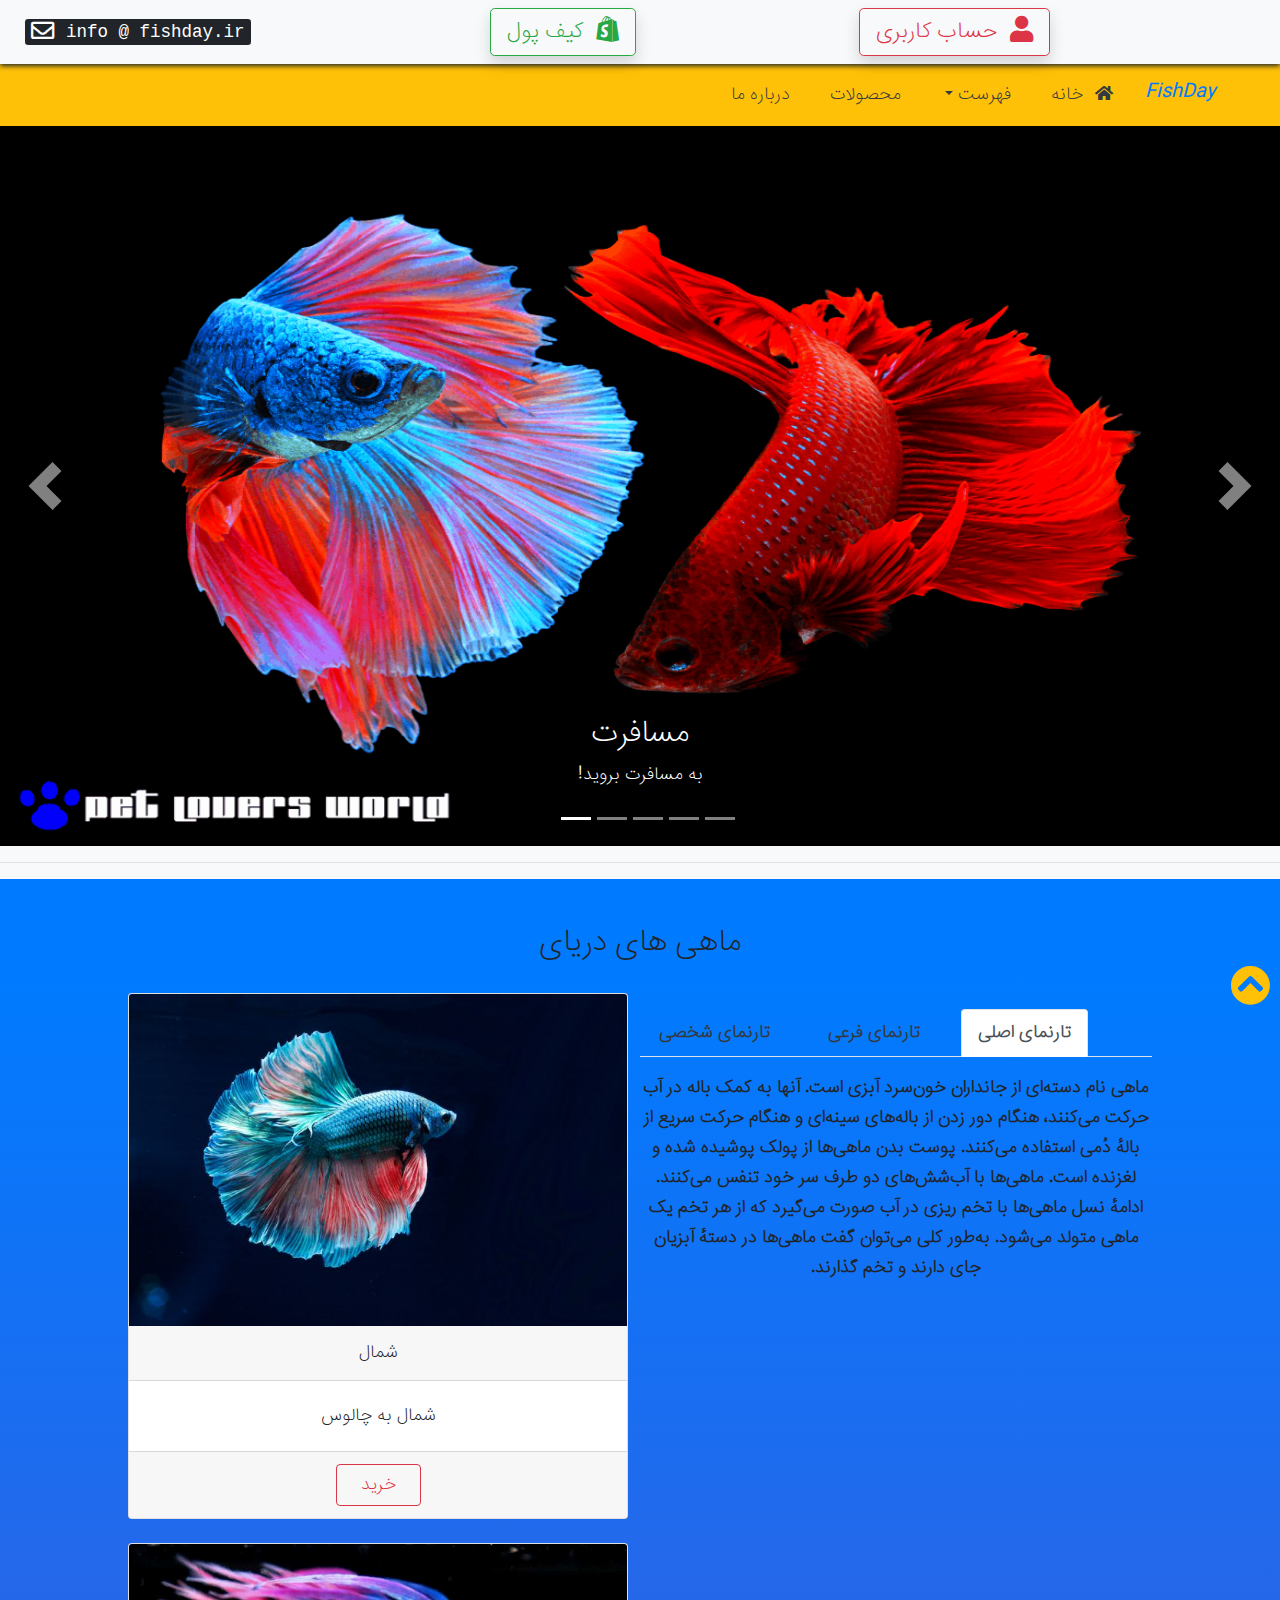
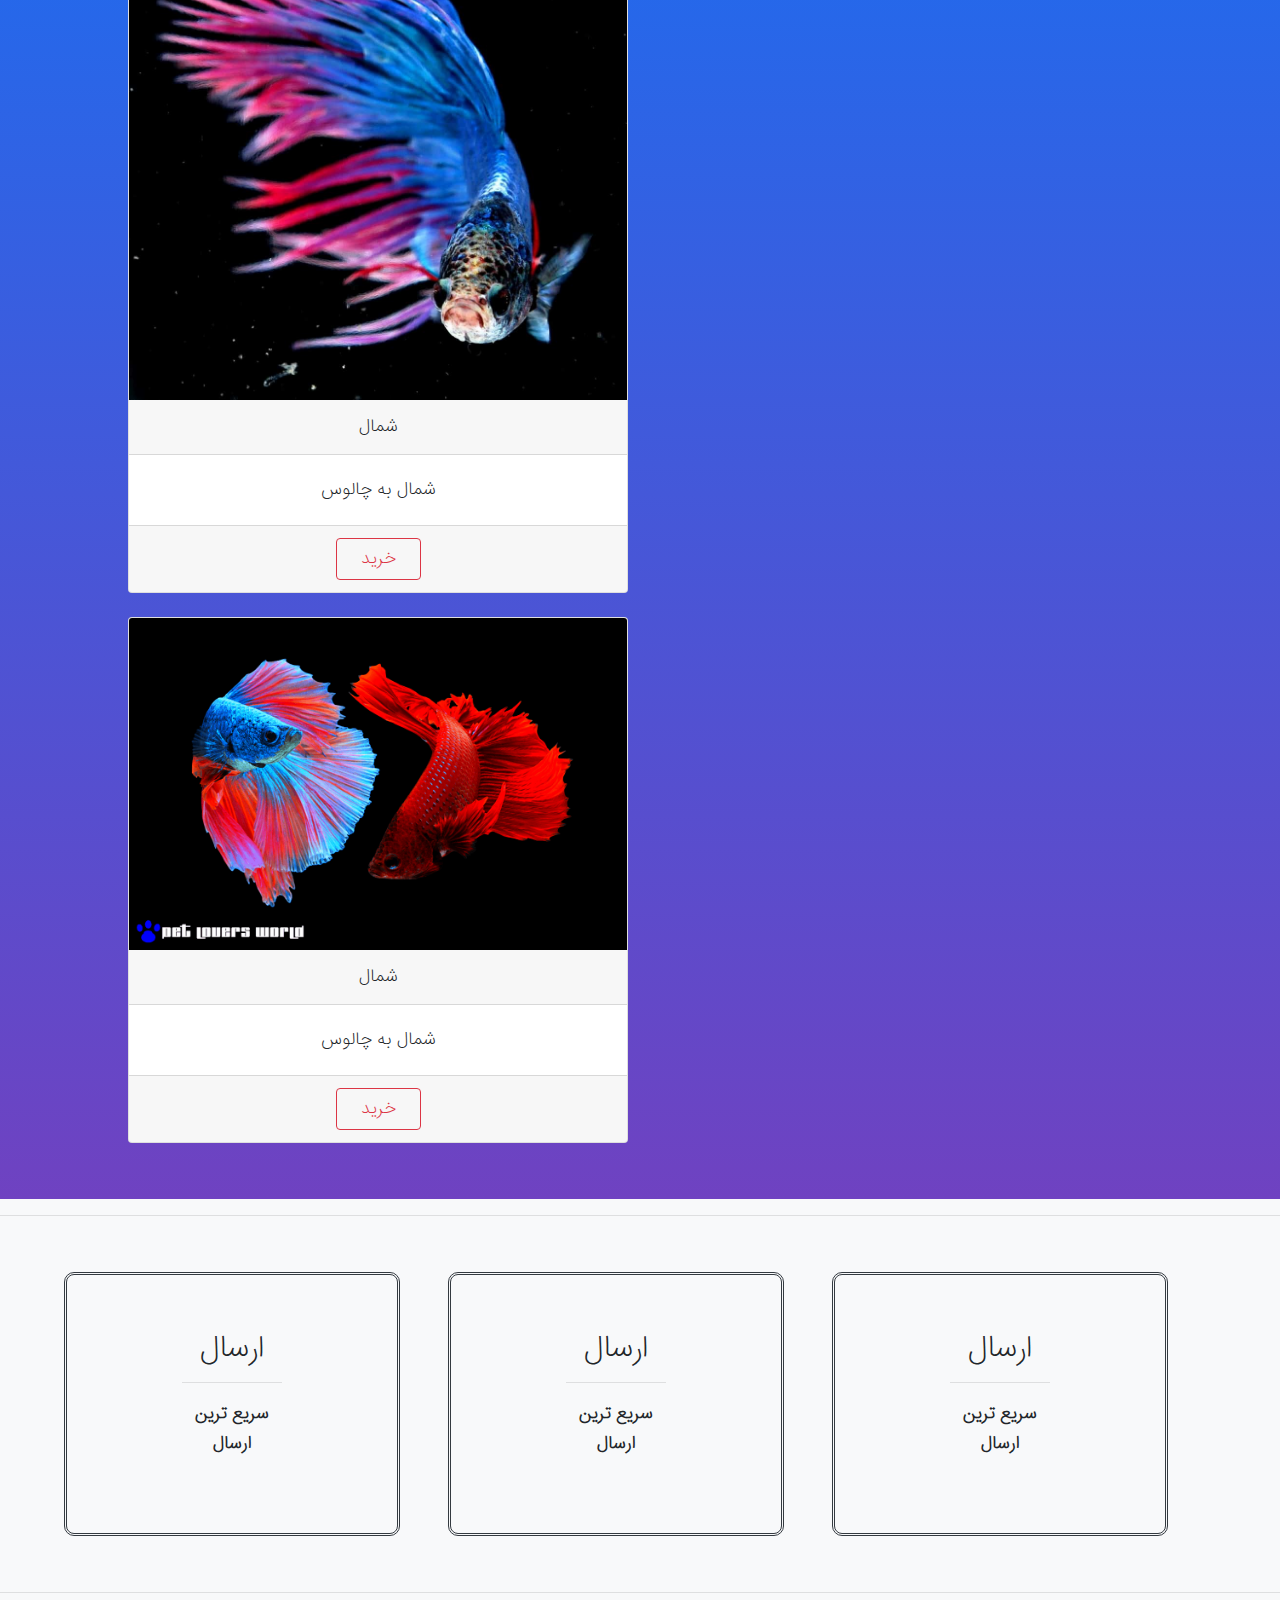
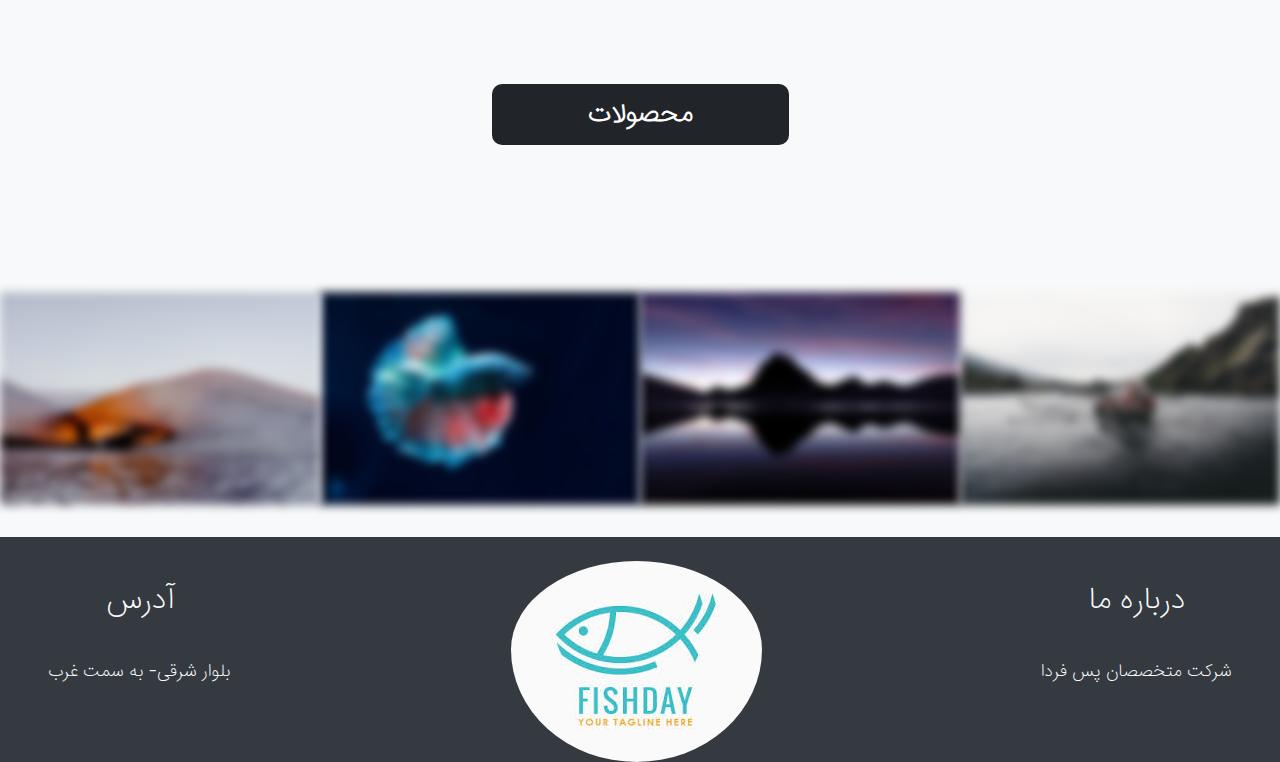
<file: index.html>
<!DOCTYPE html>
<html lang="fa-IR" dir="rtl">

<head>
    <meta charset="UTF-8">
    <meta name="viewport" content="width=device-width, initial-scale=1.0">
    <meta name="description" content="سایت برای خرید ماهی های دریایی درجه 1#">
    <link rel="stylesheet" href="bootstrap.min.css">
    <link rel="stylesheet" href="nsite.css">
    <script src="jquery-3.5.1.min.js"></script>
    <script src="bootstrap.min.js"></script>
    <script src="popper.min.js"></script>
    <link rel="icon" href="favico.jpg">
    <title>پوریا صدیقی ارفعی : FishDay</title>
</head>

<body data-spy="scroll" data-target=".navbar" data-offset="130">
    <script src="nsite.js"></script>
    <!-- top -->
    <!-- top -->
    <div class="top nav p-2 bg-light position-relative">
        <button class="btn btn-outline-danger btn-lg shadow" data-toggle="modal" data-target="#accform" id="acc"><i
                class="fas userico fa-lg">&nbsp;&nbsp;</i>حساب
            کاربری</button>
        <button class="btn btn-outline-success btn-lg shadow" id="kif"><i class="fab shopico fa-lg">&nbsp;&nbsp;</i>کیف
            پول</button>
        <button class="btn btn-lg" data-toggle="modal" data-target="#mailform" id="mail"><kbd><i
                    class="far mailico fa-lg">&nbsp;&nbsp;</i>info @
                fishday.ir</kbd></button>
        <!-- Account User Form -->
        <!-- Account User Form -->
        <div class="modal fade" id="accform">
            <div class="modal-dialog">
                <div class="modal-content p-4">
                    <div class="modal-header">
                        <button type="button" class="close" data-dismiss="modal">&times;</button>
                        <h3 class="modal-title ml-auto">ورود</h3>
                    </div>
                    <div class="modal-body">
                        <form class="needs-validation" novalidate>
                            <div class="form-group">
                                <label for="uname">نام کاربری:</label>
                                <input type="text" class="form-control" id="uname" placeholder="09XXXXXXXXXX" required>
                                <div class="valid-feedback">صحیح</div>
                                <div class="invalid-feedback">&#10060; پر کردن این فیلد الزامیست!</div>
                            </div>
                            <div class="form-group">
                                <label for="pwd">گذرواژه:</label>
                                <input type="password" class="form-control" id="pwd" placeholder="*********" required>
                                <div class="valid-feedback">صحیح</div>
                                <div class="invalid-feedback">&#10060; پر کردن این فیلد الزامیست!</div>
                            </div>
                            <div class="form-group form-check">
                                <input type="checkbox" class="form-check-input" id="tik" required>
                                <label for="tik">&nbsp;&nbsp;&nbsp;&nbsp;&nbsp;&nbsp;می
                                    پذیرم</label>
                                <div class="valid-feedback">پذیرفتید!</div>
                                <div class="invalid-feedback">&#10060; نپذیرفتید!</div>
                            </div>
                            <button type="submit" class="btn btn-outline-primary">ارسال</button>
                        </form>
                    </div>
                    <div class="modal-footer">
                        <button type="button" class="btn btn-outline-danger" data-dismiss="modal">بستن</button>
                    </div>
                </div>
            </div>
        </div>
        <!-- Send E-Mail -->
        <!-- Send E-Mail -->
        <div class="modal fade" id="mailform">
            <div class="modal-dialog">
                <div class="modal-content p-4">
                    <div class="modal-header">
                        <button type="button" class="close" data-dismiss="modal">&times;</button>
                        <h3 class="modal-title ml-auto">ایمیل</h3>
                    </div>
                    <div class="modal-body">
                        <form class="needs-validation" novalidate>
                            <div class="form-group">
                                <label for="mailing">ایمیل خود را وارد کنید:</label>
                                <input type="email" class="form-control" id="mailing" placeholder="XYZ@Xmail.com"
                                    required>
                                <div class="valid-feedback">صحیح</div>
                                <div class="invalid-feedback">&#10060; پر کردن این فیلد الزامیست !</div>
                            </div>
                            <div class="form-group">
                                <label for="pm">&#9998; پیام :</label>
                                <textarea class="form-control" rows="7" id="pm"
                                    placeholder="پیام خود را وارد کنید . . ." required></textarea>
                                <div class="invalid-feedback">&#10060; پیامی وارد نشده !</div>
                            </div>
                            <button type="submit" class="btn btn-outline-primary">ارسال</button>
                        </form>
                    </div>
                    <div class="modal-footer">
                        <button type="button" class="btn btn-outline-danger" data-dismiss="modal">بستن</button>
                    </div>
                </div>
            </div>
        </div>
    </div>
    <!-- NavBar Bottstrap -->
    <!-- NavBar Bottstrap -->
    <div id="navpak" class="navbar navbar-expand bg-warning p-2">
        <button id="hambutton" class="btn btn-primary">| | |</button>
        <ul class="navbar-nav">
            <li class="navbar-brand"><a href="http://fishday.ir"><em>FishDay</em></a></li>
            <li class="nav-item nav-link"><a href="http://fishday.ir"><em
                        class="fa homeico">&nbsp;&nbsp;&nbsp;</em>خانه</a></li>
            <li class="nav-item dropdown">
                <a class="nav-link dropdown-toggle" href="#" data-toggle="dropdown">فهرست </a>
                <div class="dropdown-menu">
                    <a class="dropdown-item" href="#gallery">اصل</a>
                    <a class="dropdown-item" href="#fare">فرع</a>
                </div>
            </li>
            <li class="nav-item nav-link"><a href="#products">محصولات</a></li>
            <li class="nav-item nav-link"><a href="#usinfo">درباره ما</a></li>
        </ul>
    </div>
    <!-- Image Slider -->
    <!-- Image Slider -->
    <div id="float">
        <div id="carousel" class="carousel slide" data-ride="carousel">
            <div class="carousel-inner">
                <ul class="carousel-indicators pl-4">
                    <li data-target="#carousel" data-slide-to="0" class="active"></li>
                    <li data-target="#carousel" data-slide-to="1"></li>
                    <li data-target="#carousel" data-slide-to="2"></li>
                    <li data-target="#carousel" data-slide-to="3"></li>
                    <li data-target="#carousel" data-slide-to="4"></li>
                </ul>
                <div class="active">
                    <img src="midimg.png" alt="">
                    <section>
                        <h3>مسافرت</h3>
                        <p>به مسافرت بروید!</p>
                    </section>
                </div>
                <div>
                    <img src="fernando-puente-eu2EP0CGWz4-unsplash.jpg" alt="">
                    <section>
                        <h3>ماهی</h3>
                        <p>ماهی قزل آلا</p>
                    </section>
                </div>
                <div>
                    <img src="fish1.jpg" alt="">
                    <section>
                        <h3>کوه</h3>
                        <p>رشته کوه های آلپ!</p>
                    </section>
                </div>
                <div>
                    <img src="fish2.jpg" alt="">
                    <section>
                        <h3>دشت</h3>
                        <p>دشت و کوه</p>
                    </section>
                </div>
                <div>
                    <img src="tim-oun-9vEd-okmjfI-unsplash.jpg" alt="">
                    <section>
                        <h3>کوه ودشت</h3>
                        <p>دشت در کوه</p>
                    </section>
                </div>
                <a class="carousel-control-prev" href="#carousel" data-slide="prev">
                    <span class="carousel-control-prev-icon p-4"></span>
                </a>
                <a class="carousel-control-next" href="#carousel" data-slide="next">
                    <span class="carousel-control-next-icon p-4"></span>
                </a>
            </div>
            <a class="up position-fixed text-warning fas flashicoup fa-lg" href="#"></a>
        </div>
        <hr>
        <!-- Product Gallery -->
        <!-- Product Gallery -->
        <div id="gallery" class="pt-5">
            <h3>ماهی های دریای</h3>
            <div id="card" class="float-left">
                <div class="card mt-4">
                    <img src="fish1.jpg" class="card-img-top" alt="">
                    <div class="card-header">شمال</div>
                    <div class="card-body">شمال به چالوس</div>
                    <div class="card-footer"><button class="btn btn-outline-danger px-4 py-2">خرید</button></div>
                </div>
                <div class="card mt-4">
                    <img class="card-img-top" src="fish2.jpg" alt="">
                    <div class="card-header">شمال</div>
                    <div class="card-body">شمال به چالوس</div>
                    <div class="card-footer"><button class="btn btn-outline-danger px-4 py-2">خرید</button></div>
                </div>
                <div class="card mt-4">
                    <img class="card-img-top" src="midimg.png" alt="">
                    <div class="card-header">شمال</div>
                    <div class="card-body">شمال به چالوس</div>
                    <div class="card-footer"><button class="btn btn-outline-danger px-4 py-2">خرید</button></div>
                </div>
            </div>
            <!-- Nav Pills Tabs -->
            <!-- Nav Pills Tabs -->
            <div id="tabpane" class="mt-5 w-50 font-weight-bold">
                <ul class="nav nav-tabs">
                    <li class="nav-item">
                        <a class="nav-link active" data-toggle="tab" href="#T1">تارنمای اصلی</a>
                    </li>
                    <li class="nav-item">
                        <a class="nav-link" data-toggle="tab" href="#T2">تارنمای فرعی</a>
                    </li>
                    <li class="nav-item">
                        <a class="nav-link" data-toggle="tab" href="#T3">تارنمای شخصی</a>
                    </li>
                </ul>
                <div class="tab-content">
                    <div class="tab-pane active" id="T1">ماهی نام دسته‌ای از جانداران خون‌سرد آبزی است. آنها به کمک باله
                        در آب حرکت می‌کنند، هنگام دور زدن از باله‌های سینه‌ای و
                        هنگام حرکت سریع از بالهٔ دُمی استفاده می‌کنند. پوست بدن ماهی‌ها از پولک پوشیده شده و لغزنده است.
                        ماهی‌ها با آب‌شش‌های دو
                        طرف سر خود تنفس می‌کنند. ادامهٔ نسل ماهی‌ها با تخم ریزی در آب صورت می‌گیرد که از هر تخم یک ماهی
                        متولد می‌شود. به‌طور کلی
                        می‌توان گفت ماهی‌ها در دستهٔ آبزیان جای دارند و تخم گذارند.</div>
                    <div class="tab-pane fade" id="T2">ماهی‌ها اعضای گروه نافراگیری از موجودات زنده‌اند که همهٔ آبزیان
                        آبششدار جمجمه‌دار که دست و پای آن‌ها انگشت ندارد در این
                        دسته جای می‌گیرد. دسته‌هایی مانند مخاطی‌واران، مکنده‌ماهی‌ها، غضروف‌ماهیان و ماهیان استخوانی
                        همگی از این جمله‌اند. بیشتر
                        ماهی‌ها خونسردند به عبارت دیگر اجازه می‌دهند تا دمای بدنشان با دمای فضای پیرامون تغییر کند اما
                        برخی شناگران چابک و بزرگ
                        مانند کوسه بزرگ سفید و ماهی تن دمای درونی بدنشان را کمی بالاتر نگه می‌دارند.[۱][۲] ماهی‌ها در
                        آب‌های جهان رها شده‌اند
                        تقریباً در هر محیط آبی می‌توان ماهی پیدا کرد از جریان‌های تند آب که از بالای کوه‌ها سرچشمه
                        می‌گیرد (مانند ماهی تندابه)
                        تا منطقهٔ مغاکی و حتی ناحیهٔ هدل در عمیق‌ترین نقاط اقیانوس ماهی زندگی می‌کند (مانند
                        مارماهی‌سانان پلیکانی و
                        قلابچه‌ماهی). ماهی‌ها ۳۳٬۱۰۰ گونهٔ توصیف شده دارند که در میان مهره‌داران گسترده‌ترین گونهٔ
                        جانوری است.[۳] محل زندگی ماهی
                        آب یا به‌طور دقیق‌تر و علمی‌تر آب طبیعی است. هر جایی که آب طبیعی مثل برکه و رودخانه وجود داشته
                        باشد ماهی می‌تواند در
                        آنجا زندگی کند به عبارت دیگر به عنوان یک اصل علمی می‌توان گفت که هر جا آب طبیعی وجود داشته باشد
                        ماهی هم در آنجا وجود
                        دارد.</div>
                    <div class="tab-pane fade" id="T3">اهی یکی از منابع با اهمیت برای انسان‌ها است به ویژه منبع خوراکی.
                        ماهیگیران عمده یا افرادی که تنها برای گذران زندگی ماهی
                        می‌گیرند این جانور را از فضای وحش صید می‌کنند (نگاه کنید به ماهی‌گیری یا پرورش ماهی) یا از
                        استخرها یا قفس‌هایی که در
                        اقیانوس کار گذاشته‌اند (نگاه کنید به آبزی‌پروری) ماهی بدست می‌آورند. همچنین برخی ماهی را برای
                        فروش به عنوان حیوان خانگی
                        صید می‌کنند و در آکواریوم‌ها به نمایش می‌گذارند. در گذشته در میان برخی فرهنگ‌ها، ماهی نقش ایزدی
                        داشت از این رو به عنوان
                        نماد مذهبی یا هنری در برخی کتاب‌ها و فیلم‌ها نماد ماهی دیده می‌شود.</div>
                </div>
            </div>
        </div>
        <hr>
        <!-- Tozihate Ersal -->
        <!-- Tozihate Ersal -->
        <div id="fare" class="navbar navbar-expand m-5">
            <div>
                <h3>ارسال</h3>
                <hr>
                <p>سریع ترین ارسال</p>
            </div>
            <div>
                <h3>ارسال</h3>
                <hr>
                <p>سریع ترین ارسال</p>
            </div>
            <div>
                <h3>ارسال</h3>
                <hr>
                <p>سریع ترین ارسال</p>
            </div>
        </div>
        <hr>
        <div id="products">
            <br><br><br>
            <kbd><strong>محصولات</strong></kbd>
            <div class="row w-100 mr-0">
                <img src="fernando-puente-eu2EP0CGWz4-unsplash.jpg" alt="">
                <img src="tim-oun-9vEd-okmjfI-unsplash.jpg" alt="">
                <img src="fish1.jpg" alt="">
                <img src="sandro-katalina-sRaRlaFQolw-unsplash.jpg" alt="">
            </div>
        </div>
        <div id="usinfo" class="bg-dark">
            <div class="float-right p-5">
                <h3>درباره ما</h3>
                <br>
                <p>شرکت متخصصان پس فردا</p>
            </div>
            <img class="pt-4 rounded-circle" src="favico.jpg" alt="logo">
            <div class="float-left p-5">
                <h3>آدرس</h3>
                <br>
                <p>بلوار شرقی- به سمت غرب</p>
            </div>
        </div>
    </div>
</body>

</html>
</file>
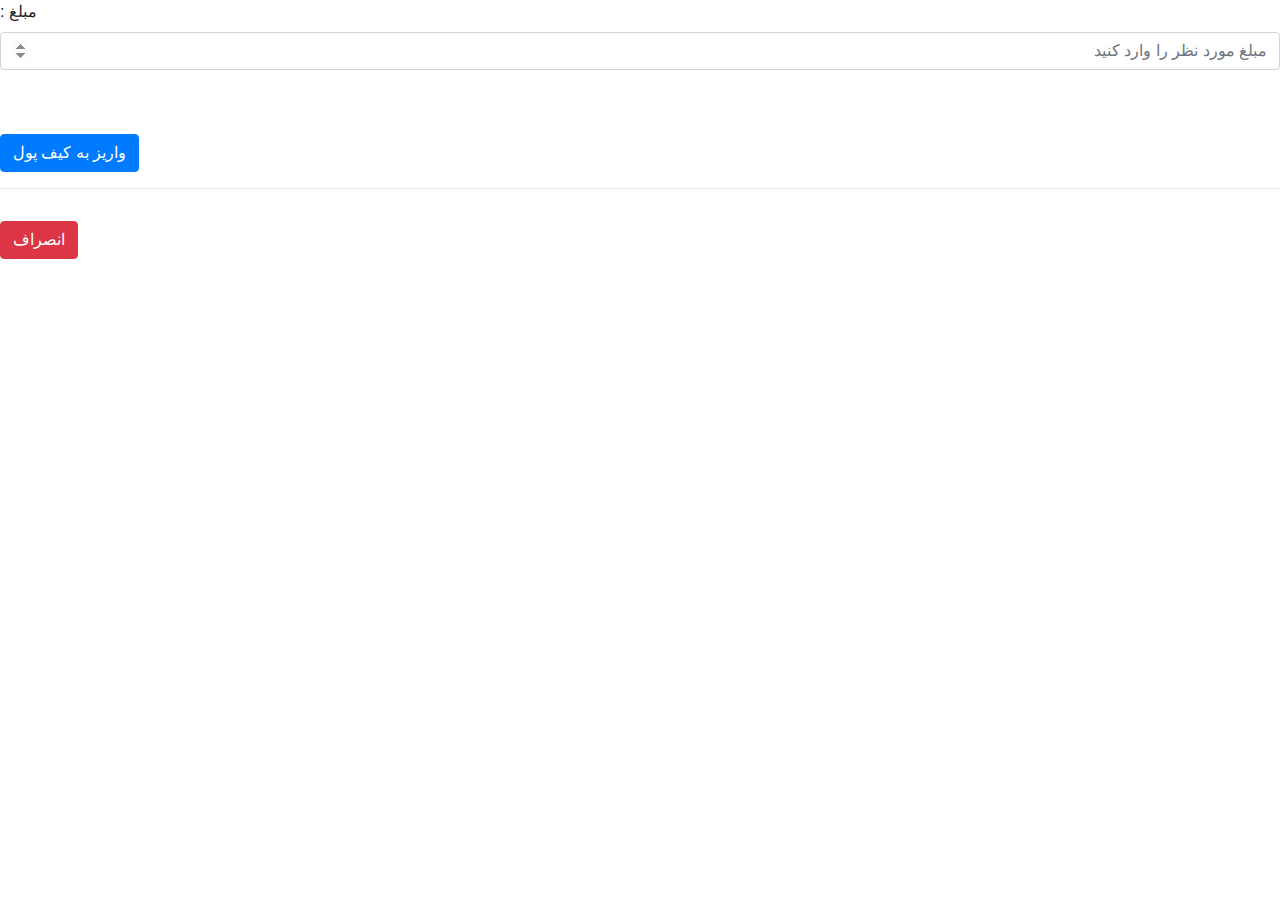
<file: buy.html>
<!DOCTYPE html>
<html lang="fa-IR" dir="rtl">

<head>
    <meta charset="UTF-8">
    <meta name="viewport" content="width=device-width, initial-scale=1.0">
    <link rel="stylesheet" href="bootstrap.min.css">
    <script src="popper.min.js"></script>
    <title>خرید</title>
</head>

<body>
    <form>
        <div class="form-group">
            <label for="price">مبلغ :</label>
            <input type="number" id="price" class="form-control" placeholder="مبلغ مورد نظر را وارد کنید" required>
        </div>
        <button class="btn btn-primary mt-5">واریز به کیف پول</button>
        <hr>
        <button class="btn btn-danger mt-3">انصراف</button>
    </form>
    <script>
        $(function () {
            $('button').click(function () {
                $('body').load('index.html');
            })
        })
    </script>
</body>

</html>
</file>
<file: nsite.css>
@font-face {
  src: url(IranSans.ttf);
  font-family: IranSans;
}

* {
  font-family: IranSans;
  text-align: center !important;
}

@media only screen and (max-width: 768px) {
  #mail {
    margin-left: 25% !important;
  }

  #hambutton {
    display: block !important;
    position: absolute;
  }

  #navpak {
    transition-duration: 1s;
    height: 50px;
  }

  #usinfo {
    margin-top: 50% !important;
    height: 20%;
  }

  #gallery {
    height: 20% !important;
  }
}

.fa,
.fab,
.fad,
.fal,
.far,
.fas {
  -moz-osx-font-smoothing: grayscale;
  -webkit-font-smoothing: antialiased;
  display: inline;
  font-style: normal;
  font-variant: normal;
  text-rendering: auto;
  line-height: 1;
}

.fa-lg {
  font-size: 1.33333em;
  line-height: 0.75em;
  vertical-align: -0.0667em;
}

.fa-door {
  font-size: 5em;
  line-height: 0.75em;
}

.mailico::before {
  content: "\f0e0";
}

.flashicodown::before {
  content: "\f13a";
}

.flashicoleft::before {
  content: "\f137";
}

.flashicoup::before {
  content: "\f139";
}

.instaico::before {
  content: "\f16d";
}

.teleico::before {
  content: "\f1d8";
}

.shopico::before {
  content: "\f957";
}

.userico::before {
  content: "\f007";
}

.usersico::before {
  content: "\f0c0";
}

.addressico::before {
  content: "\f2b9";
}

.homeico::before {
  content: "\f015";
}

@font-face {
  font-family: "Font Awesome 5 Brands";
  font-style: normal;
  font-weight: 400;
  font-display: block;
  src: url("webfonts/fa-brands-400.woff2") format("woff2"),
    url("webfonts/fa-brands.svg#fontawesome") format("svg");
}

.fab {
  font-family: "Font Awesome 5 Brands";
  font-weight: 400;
}

@font-face {
  font-family: "Font Awesome 5 Free";
  font-style: normal;
  font-weight: 400;
  font-display: block;
  src: url("webfonts/fa-regular-400.woff2") format("woff2"),
    url("webfonts/fa-reg.svg#fontawesome") format("svg");
}

.far {
  font-family: "Font Awesome 5 Free";
  font-weight: 400;
}

@font-face {
  font-family: "Font Awesome 5 Free";
  font-style: normal;
  font-weight: 900;
  font-display: block;
  src: url("webfonts/fa-solid-900.woff2") format("woff2"),
    url("webfonts/fa-solid.svg#fontawesome") format("svg");
}

.fa,
.fas {
  font-family: "Font Awesome 5 Free";
  font-weight: 900;
}

.nav-item a {
  color: var(--dark);
}

.nav-item a:hover {
  color: var(--red);
  border-bottom: 1px solid #000;
}

.up {
  right: 10px;
  transition-duration: 0.3s;
  font-size: 2.5em;
  bottom: -100px;
  z-index: 1000;
}

.up:hover {
  text-decoration: none;
}

.top {
  box-shadow: 0 2px 5px;
  z-index: 16;
  width: 100%;
}

#pop {
  transform: translateX(53vw) translateY(8vh);
}

.submit {
  transform: translateX(10vw);
}

#smail {
  transform: translateX(10vw) translateY(7vh);
}

.carousel-inner img {
  width: 100%;
  height: 80vh;
}

.carousel-inner a:hover {
  background-color: var(--dark);
  box-shadow: 0 0 2em 2vw var(--dark);
  transition-duration: 0.2s;
}

.carousel-inner a {
  width: 7vw;
}

.carousel-indicators {
  transform: rotate(180deg);
}

.close {
  color: var(--red);
}

body {
  background-color: var(--light);
  line-height: 30px;
}

.modal {
  margin-top: 7%;
}

.fade {
  z-index: 10;
}

a {
  text-decoration: none !important;
}

.card {
  width: 500px;
}

.row {
  transform: translateY(10em);
}

#gallery {
  background: linear-gradient(var(--blue) 5%, var(--purple) 100%);
  height: 120rem;
  width: 100%;
  padding: 10%;
}

#fare div {
  border: 3px double var(--dark);
  padding: 5% 10%;
  font-weight: bold;
  border-radius: 10px;
}

#fare div:hover {
  border: 3px double var(--green);
  color: var(--green);
}

#products img {
  filter: blur(5px);
}

#products img:hover {
  filter: none;
  transition-duration: 0.3s;
}

#products kbd {
  font-size: x-large;
  padding: 0.7em 4em;
  border-radius: 10px;
}

#usinfo {
  margin-top: 15%;
  color: var(--light);
}

#hambutton {
  display: none;
}

.hamclose {
  height: 250px !important;
}
</file>
